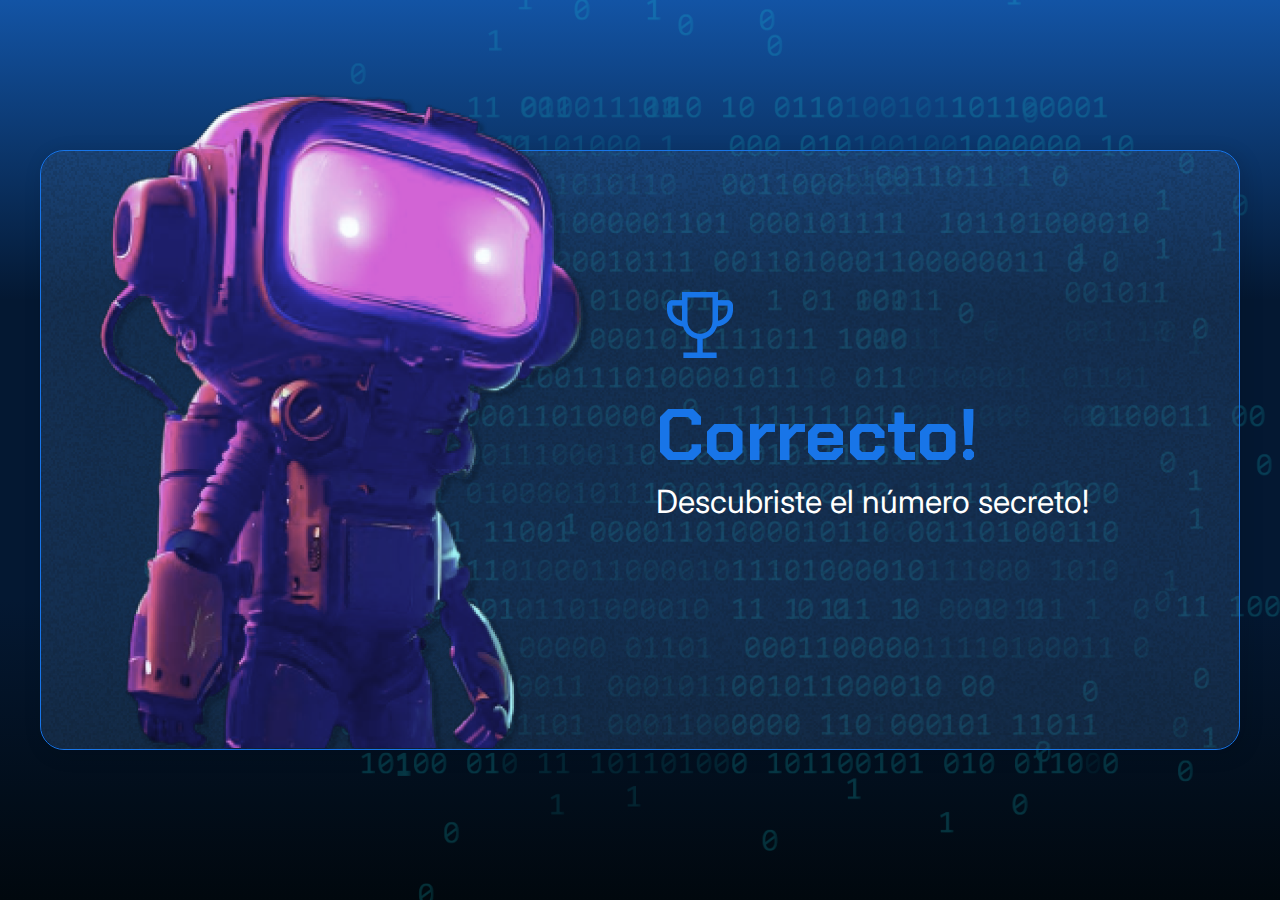
<file: 2034-logica-programacion-1-Aula1/index.html>
<!DOCTYPE html>
<html lang="en">

<head>
    <meta charset="UTF-8">
    <meta name="viewport" content="width=device-width, initial-scale=1.0">
    <link rel="preconnect" href="https://fonts.googleapis.com">
    <link rel="preconnect" href="https://fonts.gstatic.com" crossorigin>
    <link href="https://fonts.googleapis.com/css2?family=Chakra+Petch:wght@700&family=Inter:wght@400;700&display=swap"
        rel="stylesheet">
    <link rel="stylesheet" href="style.css">
    <title>JS Game</title>
</head>

<body>
    <div class="container">
        <div class="container__contenido">
            <img src="./img/robot.png" alt="Robot" class="container__imagen-robot" />
            <div class="container__informaciones">
                <img src="./img/trophy.png" alt="Icono de trofeo" />
                 <div class="container__texto">
                    <h1><span class="container__texto-azul">Correcto!</span></h1>
                    <h2>Descubriste el número secreto!</h2>
                </div>
            </div>
        </div>
    </div>
    <script src="app.js"></script>
</body>
</html>
</file>
<file: 2034-logica-programacion-1-Aula1/style.css>
* {
    box-sizing: border-box;
    margin: 0;
    padding: 0;
    color: white;
}

body {
    background: linear-gradient(#1354A5 0%, #041832 33.33%, #041832 66.67%, #01080E 100%);
    height: 100vh;
    display: flex;
    align-items: center;
    justify-content: center;
}


body::before {
    background-image: url("img/code.png");
    background-repeat: no-repeat;
    background-position: right;
    content: "";
    display: block;
    position: absolute;
    width: 100%;
    height: 100%;
    opacity: 0.4;
}

.container {
    width: 1200px;
    height: 600px;
    display: flex;
    align-items: center;
    justify-content: space-between;
    border-radius: 24px;
    border: 1px solid #1875E8;
    box-shadow: 4px 4px 20px 0px rgba(1, 8, 14, 0.15);
    background-image: url("img/Ruido.png");
    background-size: 100% 100%;
    position: relative;
}

.container__contenido {
    display: flex;
    align-items: center;
    position: absolute;
    bottom: 0;
}

.container__informaciones {
    flex: 1;
    padding: 20px;
}

.container__boton {
    border-radius: 16px;
    background: #1875E8;
    padding: 16px 24px;
    width: 100%;
    font-size: 24px;
    font-weight: 700;
    border: none;
    margin-top: 16px;
}

.container__texto {
    margin: 16px 0 16px 0;
}

.container__texto-azul {
    color: #1875E8;
}

h1 {
    font-family: 'Chakra Petch', sans-serif;
    font-size: 72px;
}

h2,
p,
button {
    font-family: 'Inter', sans-serif;
}

h2 {
    font-size: 32px;
    font-weight: 400;
}
</file>
